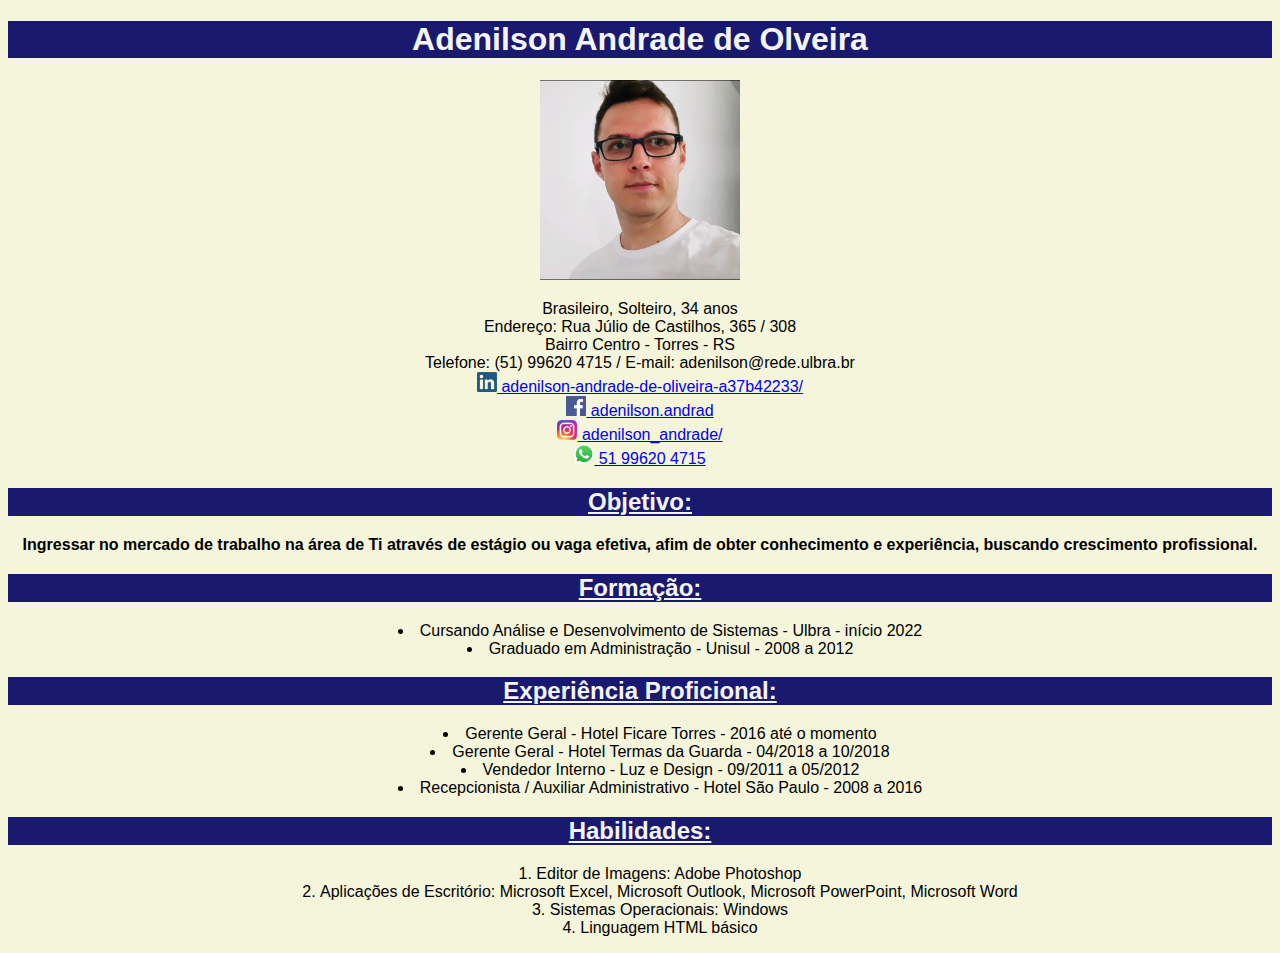
<file: 2022 - 1 Semestre/Introdução ao Desenvolvimento WEB/2022 03 16 aula 02 Projeto Curriculo html/index.html>
<!DOCTYPE html>
<html lang="pt-br">

<head>
    <meta charset="UTF-8">
    <meta http-equiv="X-UA-Compatible" content="IE=edge">
    <meta name="viewport" content="width=device-width, initial-scale=1.0">
    <title>Titulo do documeto</title>
</head>

<body
    style="text-align:center; font-family:Arial, Helvetica, sans-serif, 'Arial Narrow', Arial, sans-serif, sans-serif; background-color:beige;">

    <h1 style="color:whitesmoke; background-color:midnightblue;">

        <b>

            Adenilson Andrade de Olveira

        </b>

    </h1>

    <img src="img/adenilson.jpg" width="200">

    <p>

        Brasileiro, Solteiro, 34 anos

        <br>

        Endereço: Rua Júlio de Castilhos, 365 / 308
        <br>

        Bairro Centro - Torres - RS

        <br>

        Telefone: (51) 99620 4715 / E-mail: adenilson@rede.ulbra.br

        <br>

        <a href="https://www.linkedin.com/in/adenilson-andrade-de-oliveira-a37b42233/#experience" target="blank">

            <img style="width: 20px;" src="img/linckedin.png" alt="Linckedin">

            adenilson-andrade-de-oliveira-a37b42233/

        </a>

        <br>

        <a href="https://www.facebook.com/adenilson.andrad" target="blank">

            <img style="width: 20px;" src="img/facebook.png" alt="Facebook">

            adenilson.andrad

        </a>

        <br>

        <a href="https://www.instagram.com/adenilson_andrade/" target="blank">

            <img style="width: 20px;" src="img/instagram.webp" alt="Instagran">

            adenilson_andrade/

        </a>

        <br>

        <a href="https://api.whatsapp.com/send/?phone=5551996204715" target="blank">

            <img style="width: 20px;" src="img/whatsapp.png" alt="WhatsApp">

            51 99620 4715

        </a>

    </p>

    <h2 style="color:whitesmoke; background-color:midnightblue;">

        <u>

            Objetivo:

        </u>

    </h2>

    <b>

        Ingressar no mercado de trabalho na área de Ti através de estágio ou vaga efetiva, afim de obter
        conhecimento e experiência, buscando crescimento profissional.

    </b>

    <h2 style="color:whitesmoke; background-color:midnightblue;">

        <u>

            Formação:

        </u>

    </h2>

    <ul style="list-style-position: inside;">

        <li style="color: black;">

            Cursando Análise e Desenvolvimento de Sistemas - Ulbra - início 2022

        </li>

        <li style="color: black;">

            Graduado em Administração - Unisul - 2008 a 2012

        </li>

    </ul>

    <h2 style="color:whitesmoke; background-color:midnightblue;">

        <u>

            Experiência Proficional:

        </u>

    </h2>

    <ul style="list-style-position: inside;">

        <li style="color: black;">

            Gerente Geral - Hotel Ficare Torres</a> - 2016 até o momento

        </li>

        <li style="color: black;">

            Gerente Geral - Hotel Termas da Guarda - 04/2018 a 10/2018

        </li>

        <li style="color: black;">

            Vendedor Interno - Luz e Design - 09/2011 a 05/2012

        </li>

        <li style="color: black;">

            Recepcionista / Auxiliar Administrativo - Hotel São Paulo - 2008 a 2016

        </li>

    </ul>

    <h2 style="color:whitesmoke; background-color:midnightblue;">

        <u>

            Habilidades:

        </u>

    </h2>

    <ol style="list-style-position: inside;">

        <li>

            Editor de Imagens: Adobe Photoshop

        </li>

        <li>

            Aplicações de Escritório: Microsoft Excel, Microsoft Outlook, Microsoft PowerPoint, Microsoft Word

        </li>

        <li>

            Sistemas Operacionais: Windows

        </li>

        <li>

            Linguagem HTML básico

        </li>

    </ol>

</body>

</html>
</file>
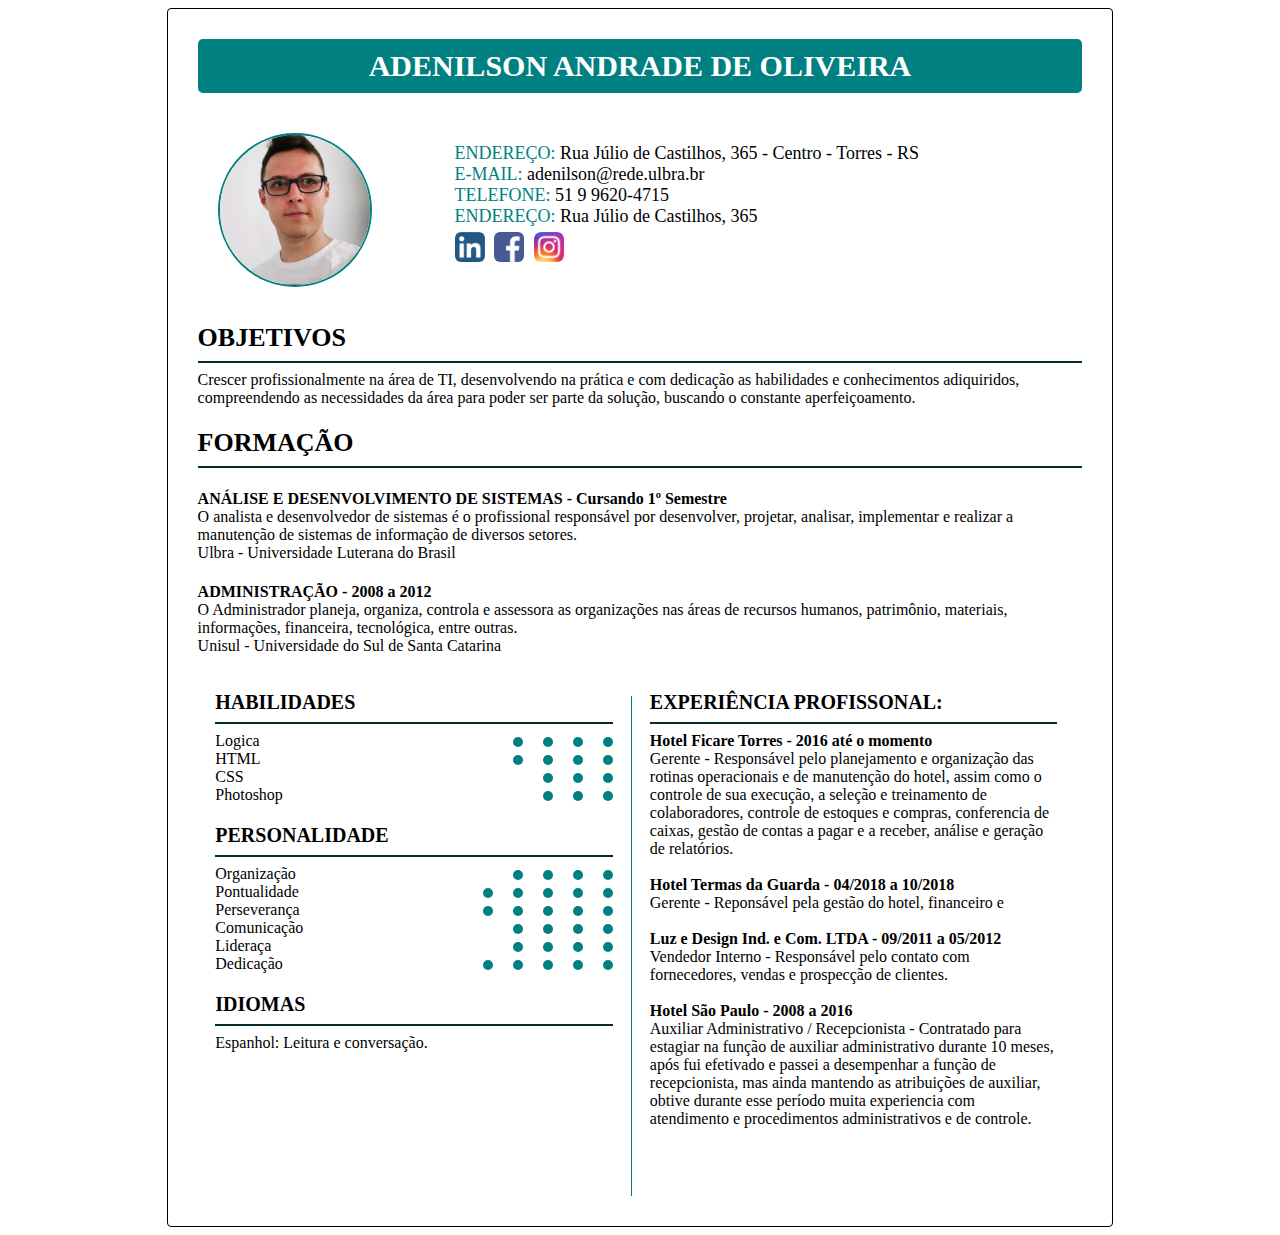
<file: 2022 - 1 Semestre/Introdução ao Desenvolvimento WEB/2022 03 30 aula 05 Projeto Curriculo html/index.html>
<!DOCTYPE html>
<html lang="pt-br">

<head>
    <meta charset="UTF-8">
    <meta http-equiv="X-UA-Compatible" content="IE=edge">
    <meta name="viewport" content="width=device-width, initial-scale=1.0">
    <title>Adenilson Andrade de Oliveira</title>
    <link rel="shortcut icon" href="assets/img/favicon.ico" type="image/x-icon">
    <link rel="stylesheet" href="assets/css/style.css">
</head>

<body>
    <div class="tudo">

        <div class="linha">
            <h1>ADENILSON ANDRADE DE OLIVEIRA</h1>
        </div>

        <div class="linha"></div>

        <div id="foto">
            <img id="img" src="assets/img/adenilson.jpg">
        </div>

        <div id="dados">

            <span class="contato">ENDEREÇO:</span> Rua Júlio de Castilhos, 365 - Centro - Torres - RS<br>
            <span class="contato">E-MAIL:</span> adenilson@rede.ulbra.br<br>
            <span class="contato">TELEFONE:</span> 51 9 9620-4715<br>
            <span class="contato">ENDEREÇO:</span> Rua Júlio de Castilhos, 365<br>
            <a href="https://www.linkedin.com/in/adenilson-andrade-de-oliveira-a37b42233/#experience" target="blank">
                <img id="icone" src="assets/img/linckedin.png" alt="Linckedin"></a>
            <a href="https://www.facebook.com/adenilson.andrad" target="blank">
                <img id="icone" src="assets/img/facebook.png" alt="Facebook"></a>
            <a href="https://www.instagram.com/adenilson_andrade/" target="blank">
                <img id="icone" src="assets/img/instagram.webp" alt="Instagran"></a>

        </div>

        <div class="linha"></div>

        <div id="objetivos">

            <h2>OBJETIVOS</h2>
            <hr>

            <p>Crescer profissionalmente na área de TI, desenvolvendo na prática e com dedicação as habilidades e
                conhecimentos adiquiridos, compreendendo as necessidades da área para poder ser parte da solução,
                buscando o constante aperfeiçoamento.</p>

        </div>

        <div id="formacao">

            <h2>FORMAÇÃO</h2>
            <hr>

            <h4>ANÁLISE E DESENVOLVIMENTO DE SISTEMAS - Cursando 1º Semestre</h4>
            <p>O analista e desenvolvedor de sistemas é o profissional responsável por desenvolver, projetar, analisar,
                implementar e realizar a manutenção de sistemas de informação de diversos setores.<br>
                Ulbra - Universidade Luterana do Brasil</p>

            <h4>ADMINISTRAÇÃO - 2008 a 2012</h4>
            O Administrador planeja, organiza, controla e assessora as organizações nas áreas de recursos humanos,
            patrimônio, materiais, informações, financeira, tecnológica, entre outras.
            <br>
            Unisul - Universidade do Sul de Santa Catarina</p>


        </div>

        <div id="left">
            <div>
                <h3>HABILIDADES</h3>
                <hr>
                <div class="itens">Logica</div>
                <div class="circle"></div>
                <div class="circle"></div>
                <div class="circle"></div>
                <div class="circle"></div>
                <br>
                <div class="itens">HTML</div>
                <div class="circle"></div>
                <div class="circle"></div>
                <div class="circle"></div>
                <div class="circle"></div>
                <br>
                <div class="itens">CSS</div>
                <div class="circle"></div>
                <div class="circle"></div>
                <div class="circle"></div>
                <br>
                <div class="itens">Photoshop</div>
                <div class="circle"></div>
                <div class="circle"></div>
                <div class="circle"></div>
            </div>
<br>
            <div>
                <h3>PERSONALIDADE</h3>
                <hr>
                <div class="itens">Organização</div>
                <div class="circle"></div>
                <div class="circle"></div>
                <div class="circle"></div>
                <div class="circle"></div>
                <br>
                <div class="itens">Pontualidade</div>
                <div class="circle"></div>
                <div class="circle"></div>
                <div class="circle"></div>
                <div class="circle"></div>
                <div class="circle"></div>
                <br>
                <div class="itens">Perseverança</div>
                <div class="circle"></div>
                <div class="circle"></div>
                <div class="circle"></div>
                <div class="circle"></div>
                <div class="circle"></div>
                <br>
                <div class="itens">Comunicação</div>
                <div class="circle"></div>
                <div class="circle"></div>
                <div class="circle"></div>
                <div class="circle"></div>
                <br>
                <div class="itens">Lideraça</div>
                <div class="circle"></div>
                <div class="circle"></div>
                <div class="circle"></div>
                <div class="circle"></div>
                <br>
                <div class="itens">Dedicação</div>
                <div class="circle"></div>
                <div class="circle"></div>
                <div class="circle"></div>
                <div class="circle"></div>
                <div class="circle"></div>
                <br>
            </div>

            <div>
                <h3>IDIOMAS</h3>
                <hr>
                <div class="itens">Espanhol: Leitura e conversação.</div>
                <br>
            </div>
        </div>

        <div id="middle"></div>

        <div class="right"></div>
        <div id="right">

            <h3>EXPERIÊNCIA PROFISSONAL:</h3>
            <hr>

            <b>Hotel Ficare Torres - 2016 até o momento</b><br>
            Gerente - Responsável pelo planejamento e organização das rotinas operacionais e de manutenção do hotel,
            assim como o
            controle de sua execução, a seleção e treinamento de colaboradores, controle de estoques e compras,
            conferencia de caixas, gestão de contas a pagar e a receber, análise e geração de relatórios.<br><br>
            <b>Hotel Termas da Guarda - 04/2018 a 10/2018</b><br>
            Gerente - Reponsável pela gestão do hotel, financeiro e <br><br>
            <b>Luz e Design Ind. e Com. LTDA - 09/2011 a 05/2012</b><br>
            Vendedor Interno - Responsável pelo contato com fornecedores, vendas e prospecção de clientes.<br><br>
            <b>Hotel São Paulo - 2008 a 2016</b><br>
            Auxiliar Administrativo / Recepcionista - Contratado para estagiar na função de
            auxiliar administrativo durante 10 meses, após fui efetivado e passei a desempenhar a função de
            recepcionista, mas ainda mantendo as atribuições de auxiliar, obtive durante esse período muita experiencia
            com atendimento e procedimentos administrativos e de controle.<br>

        </div>


        <div class="linha"></div>

    </div>
</body>

</html>
</file>
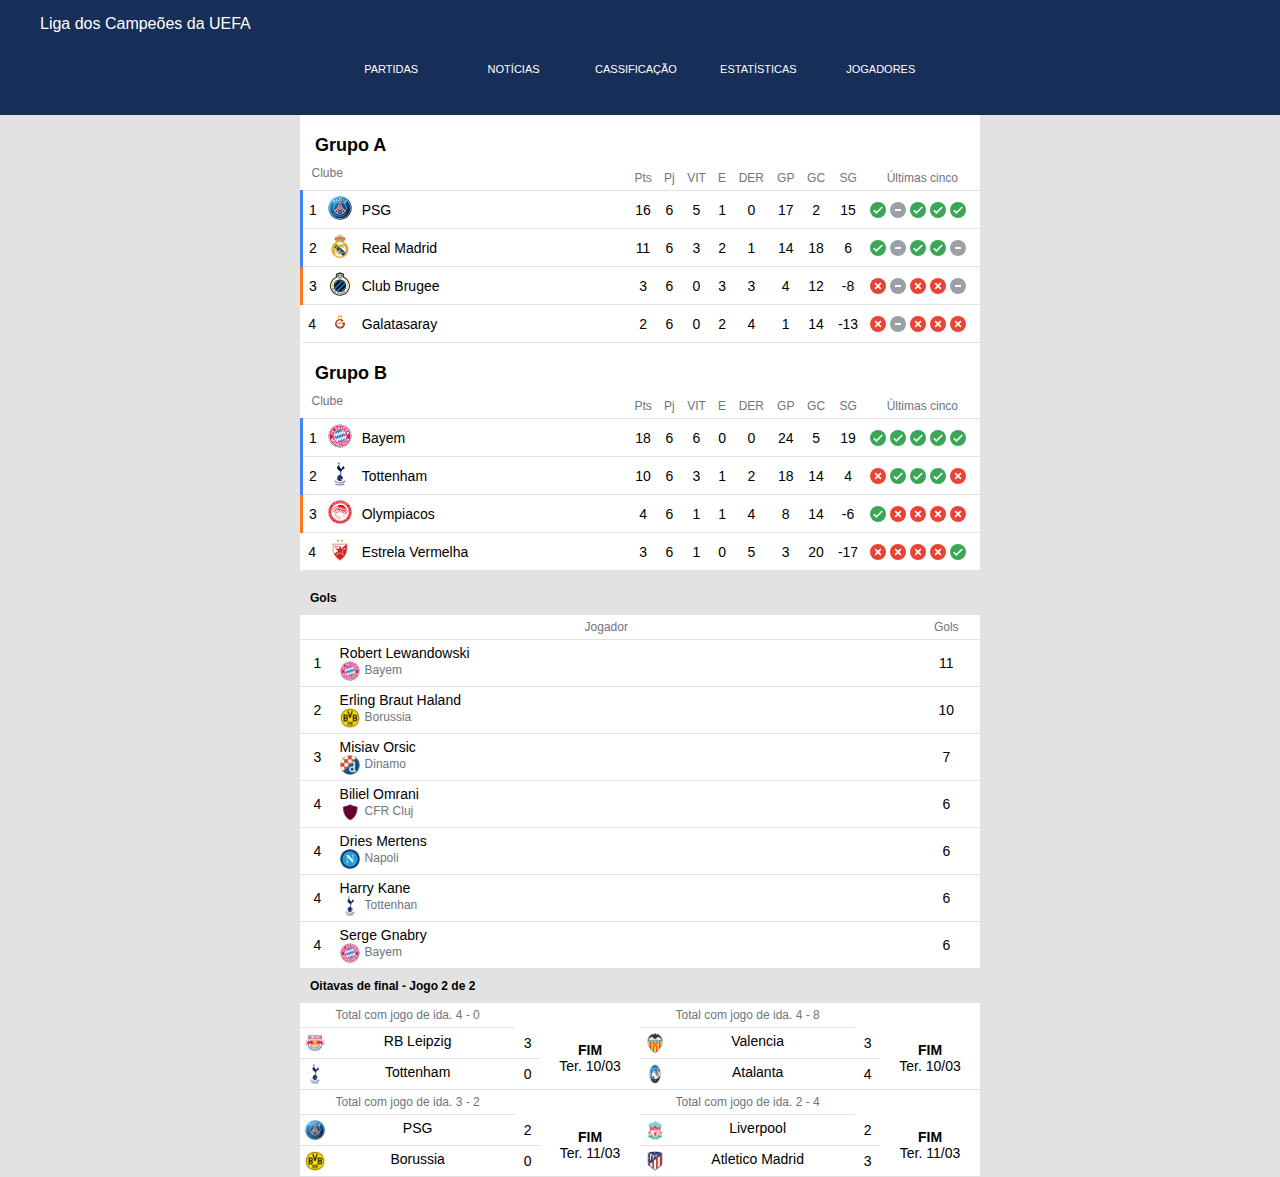
<file: 2022 - 1 Semestre/Introdução ao Desenvolvimento WEB/2022 04 06 aula 06 Projeto Tabelas html/index.html>
<!DOCTYPE html>
<html lang="pt-br">

<head>
    <meta charset="UTF-8">
    <meta http-equiv="X-UA-Compatible" content="IE=edge">
    <meta name="viewport" content="width=device-width, initial-scale=1.0">
    <title>Projeto Tabelas</title>
    <link rel="shortcut icon" href="assets/img/favicon.ico" type="image/x-icon">
    <link rel="stylesheet" href="assets/css/style.css">
</head>

<body>
    <div class="divTudo">

        <div class="divlinha">
            <!--Menu-->

            <div id="divCabecalho">
                <h1 id="h1TituloCabecalho">Liga dos Campeões da UEFA</h1>
                <div class="divMenu">
                    <div class="itemMenu"><a href="#partidas">PARTIDAS</a></div>
                    <div class="itemMenu"><a href="#noticias">NOTÍCIAS</a></div>
                    <div class="itemMenu"><a href="#classificacao">CASSIFICAÇÃO</a></div>
                    <div class="itemMenu"><a href="#estatisticas">ESTATÍSTICAS</a></div>
                    <div class="itemMenu"><a href="#jogadores">JOGADORES</a></div>
                </div>
            </div>
        </div>

        <div class="divLinha">
            <!--Tabela Classificacao-->

            <div id="divClassificacao">
                <h3 class="h3TituloGrupo">Grupo A</h3>
                <table class="tableClassificacao">

                    <tr>
                        <th class="thNomeClube" colspan="3">Clube</th>
                        <th>Pts</th>
                        <th>Pj</th>
                        <th>VIT</th>
                        <th>E</th>
                        <th>DER</th>
                        <th>GP</th>
                        <th>GC</th>
                        <th>SG</th>
                        <th class="thUltimasCinco">Últimas cinco</th>
                    </tr>
                    <tr>
                        <td class="bordaEsquerdaUm">1</td>
                        <td class="tdLogoTime"><img class="imgLogoTime" src="assets/img/psg.png"></td>
                        <td class="tdNomeClube">PSG</td>
                        <td>16</td>
                        <td>6</td>
                        <td>5</td>
                        <td>1</td>
                        <td>0</td>
                        <td>17</td>
                        <td>2</td>
                        <td>15</td>
                        <th class="thUltimasCinco">
                            <div class="divVit"></div>
                            <div class="divEmp"></div>
                            <div class="divVit"></div>
                            <div class="divVit"></div>
                            <div class="divVit"></div>
                            </td>
                    </tr>
                    <tr>
                        <td class="bordaEsquerdaUm">2</td>
                        <td class="tdLogoTime"><img class="imgLogoTime" src="assets/img/realmadrid.png"></td>
                        <td class="tdNomeClube">Real Madrid</td>
                        <td>11</td>
                        <td>6</td>
                        <td>3</td>
                        <td>2</td>
                        <td>1</td>
                        <td>14</td>
                        <td>18</td>
                        <td>6</td>
                        <th class="thUltimasCinco">
                            <div class="divVit"></div>
                            <div class="divEmp"></div>
                            <div class="divVit"></div>
                            <div class="divVit"></div>
                            <div class="divEmp"></div>
                            </td>
                    </tr>
                    <tr>
                        <td class="bordaEsquerdaDois">3</td>
                        <td class="tdLogoTime"><img class="imgLogoTime" src="assets/img/club_brugge.png"></td>
                        <td class="tdNomeClube">Club Brugee
                        </td>
                        <td>3</td>
                        <td>6</td>
                        <td>0</td>
                        <td>3</td>
                        <td>3</td>
                        <td>4</td>
                        <td>12</td>
                        <td>-8</td>
                        <th class="thUltimasCinco">
                            <div class="divDer"></div>
                            <div class="divEmp"></div>
                            <div class="divDer"></div>
                            <div class="divDer"></div>
                            <div class="divEmp"></div>
                            </td>
                    </tr>
                    <tr>
                        <td>4</td>
                        <td class="tdLogoTime"><img class="imgLogoTime" src="assets/img/galatasaray.png"></td>
                        <td class="tdNomeClube">Galatasaray</td>
                        <td>2</td>
                        <td>6</td>
                        <td>0</td>
                        <td>2</td>
                        <td>4</td>
                        <td>1</td>
                        <td>14</td>
                        <td>-13</td>
                        <th class="thUltimasCinco">
                            <div class="divDer"></div>
                            <div class="divEmp"></div>
                            <div class="divDer"></div>
                            <div class="divDer"></div>
                            <div class="divDer"></div>
                            </td>
                    </tr>
                </table>

                <h3 class="h3TituloGrupo">Grupo B</h3>
                <table class="tableClassificacao">
                    <tr>
                        <th class="thNomeClube" colspan="3">Clube</th>
                        <th>Pts</th>
                        <th>Pj</th>
                        <th>VIT</th>
                        <th>E</th>
                        <th>DER</th>
                        <th>GP</th>
                        <th>GC</th>
                        <th>SG</th>
                        <th class="thUltimasCinco">Últimas cinco</th>
                    </tr>
                    <tr>
                        <td class="bordaEsquerdaUm">1</td>
                        <td class="tdLogoTime"><img class="imgLogoTime" src="assets/img/bayem.png"></td>
                        <td class="tdNomeClube">Bayem</td>
                        </td>
                        <td>18</td>
                        <td>6</td>
                        <td>6</td>
                        <td>0</td>
                        <td>0</td>
                        <td>24</td>
                        <td>5</td>
                        <td>19</td>
                        <th class="thUltimasCinco">
                            <div class="divVit"></div>
                            <div class="divVit"></div>
                            <div class="divVit"></div>
                            <div class="divVit"></div>
                            <div class="divVit"></div>
                            </td>
                    </tr>
                    <tr>
                        <td class="bordaEsquerdaUm">2</td>
                        <td class="tdLogoTime"><img class="imgLogoTime" src="assets/img/tottenham.png"></td>
                        <td class="tdNomeClube">Tottenham</td>
                        </td>
                        <td>10</td>
                        <td>6</td>
                        <td>3</td>
                        <td>1</td>
                        <td>2</td>
                        <td>18</td>
                        <td>14</td>
                        <td>4</td>
                        <th class="thUltimasCinco">
                            <div class="divDer"></div>
                            <div class="divVit"></div>
                            <div class="divVit"></div>
                            <div class="divVit"></div>
                            <div class="divDer"></div>
                            </td>
                    </tr>
                    <tr>
                        <td class="bordaEsquerdaDois">3</td>
                        <td class="tdLogoTime"><img class="imgLogoTime" src="assets/img/olympiacos.png"></td>
                        <td class="tdNomeClube">Olympiacos</td>
                        </td>
                        <td>4</td>
                        <td>6</td>
                        <td>1</td>
                        <td>1</td>
                        <td>4</td>
                        <td>8</td>
                        <td>14</td>
                        <td>-6</td>
                        <th class="thUltimasCinco">
                            <div class="divVit"></div>
                            <div class="divDer"></div>
                            <div class="divDer"></div>
                            <div class="divDer"></div>
                            <div class="divDer"></div>
                            </td>
                    </tr>
                    <tr>
                        <td>4</td>
                        <td class="tdLogoTime"><img class="imgLogoTime" src="assets/img/estrela_vermelha.png"></td>
                        <td class="tdNomeClube">Estrela Vermelha</td>
                        <td>3</td>
                        <td>6</td>
                        <td>1</td>
                        <td>0</td>
                        <td>5</td>
                        <td>3</td>
                        <td>20</td>
                        <td>-17</td>
                        <th class="thUltimasCinco">
                            <div class="divDer"></div>
                            <div class="divDer"></div>
                            <div class="divDer"></div>
                            <div class="divDer"></div>
                            <div class="divVit"></div>
                            </td>
                    </tr>
                </table>
            </div>
        </div>

        <div class="divLinha">
            <!--Tabela Goleadores-->

            <div id="divGoleadores">
                <h2 class="h2TituloSessao">Gols</h2>
                <table class="tableGoleadores">
                    <tr>
                        <th colspan="2">Jogador</th>
                        <th>Gols</th>
                    </tr>
                    <tr>
                        <td>1</td>
                        <td class="tdJogador">
                            <div>Robert Lewandowski</div>
                            <img class="imgLogoTimeGols" src="assets/img/bayem.png">
                            <span class="spanNomeClube">Bayem</span>
                        </td>
                        <td>11</td>
                    </tr>

                    <tr>
                        <td>2</td>
                        <td class="tdJogador">
                            <div>Erling Braut Haland</div>
                            <img class="imgLogoTimeGols" src="assets/img/borussia.png">
                            <span class="spanNomeClube">Borussia</span>
                        </td>
                        <td>10</td>
                    </tr>

                    <tr>
                        <td>3</td>
                        <td class="tdJogador">
                            <div>Misiav Orsic</div>
                            <img class="imgLogoTimeGols" src="assets/img/dinamo.png">
                            <span class="spanNomeClube">Dinamo</span>
                        </td>
                        <td>7</td>
                    </tr>

                    <tr>
                        <td>4</td>
                        <td class="tdJogador">
                            <div>Biliel Omrani</div>
                            <img class="imgLogoTimeGols" src="assets/img/cfr.png">
                            <span class="spanNomeClube">CFR Cluj</span>
                        </td>
                        <td>6</td>
                    </tr>

                    <tr>
                        <td>4</td>
                        <td class="tdJogador">
                            <div>Dries Mertens</div>
                            <img class="imgLogoTimeGols" src="assets/img/napoli.png">
                            <span class="spanNomeClube">Napoli</span>
                        </td>
                        <td>6</td>
                    </tr>

                    <tr>
                        <td>4</td>
                        <td class="tdJogador">
                            <div>Harry Kane</div>
                            <img class="imgLogoTimeGols" src="assets/img/tottenham.png">
                            <span class="spanNomeClube">Tottenhan</span>
                        </td>
                        <td>6</td>
                    </tr>

                    <tr>
                        <td>4</td>
                        <td class="tdJogador">
                            <div>Serge Gnabry</div>
                            <img class="imgLogoTimeGols" src="assets/img/bayem.png">
                            <span class="spanNomeClube">Bayem</span>
                        </td>
                        <td>6</td>
                    </tr>

                </table>
            </div>
        </div>

        <div class="divLinha">
            <!--Tabela Jogos-->

            <div id="divJogos">
                <h2 class="h2TituloSessao">Oitavas de final - Jogo 2 de 2</h2>
                <table class="tableJogos">
                    <tr>
                        <th>Total com jogo de ida. 4 - 0</th>
                    </tr>
                    <tr>
                        <td colspan="2"><img class="imgLogoTimeGols" src="assets/img/rb_leipzig.png">
                            RB Leipzig
                        </td>
                        <td>3</td>
                        <td rowspan="2"><strong>FIM</strong><br>Ter. 10/03</td>
                    </tr>
                    </tr>
                    <tr>
                        <td colspan="2"><img class="imgLogoTimeGols" src="assets/img/tottenham.png">
                            Tottenham
                        </td>
                        <td>0</td>
                    </tr>
                    <tr>
                        <th>Total com jogo de ida. 3 - 2</th>
                    </tr>
                    <tr>
                        <td colspan="2"><img class="imgLogoTimeGols" src="assets/img/psg.png">
                            PSG
                        </td>
                        <td>2</td>
                        <td rowspan="2"><strong>FIM</strong><br>Ter. 11/03</td>
                    </tr>
                    </tr>
                    <tr>
                        <td colspan="2"><img class="imgLogoTimeGols" src="assets/img/borussia.png">
                            Borussia
                        </td>
                        <td>0</td>
                    </tr>
                </table>
            </div>
            <div id="divJogos">
                <table class="tableJogos">
                    <tr>
                        <th>Total com jogo de ida. 4 - 8</th>
                    </tr>
                    <tr>
                        <td colspan="2"><img class="imgLogoTimeGols" src="assets/img/valencia.png">
                            Valencia
                        </td>
                        <td>3</td>
                        <td rowspan="2"><strong>FIM</strong><br>Ter. 10/03</td>
                    </tr>
                    </tr>
                    <tr>
                        <td colspan="2"><img class="imgLogoTimeGols" src="assets/img/atalanta.png">
                            Atalanta
                        </td>
                        <td>4</td>
                    </tr>
                    <tr>
                        <th>Total com jogo de ida. 2 - 4</th>
                    </tr>
                    <tr>
                        <td colspan="2"><img class="imgLogoTimeGols" src="assets/img/liverpool.png">
                            Liverpool
                        </td>
                        <td>2</td>
                        <td rowspan="2"><strong>FIM</strong><br>Ter. 11/03</td>
                    </tr>
                    </tr>
                    <tr>
                        <td colspan="2"><img class="imgLogoTimeGols" src="assets/img/atletico_madrid.png">
                            Atletico Madrid
                        </td>
                        <td>3</td>
                    </tr>
                </table>
            </div>
        </div>
    </div>
</body>

</html>
</file>
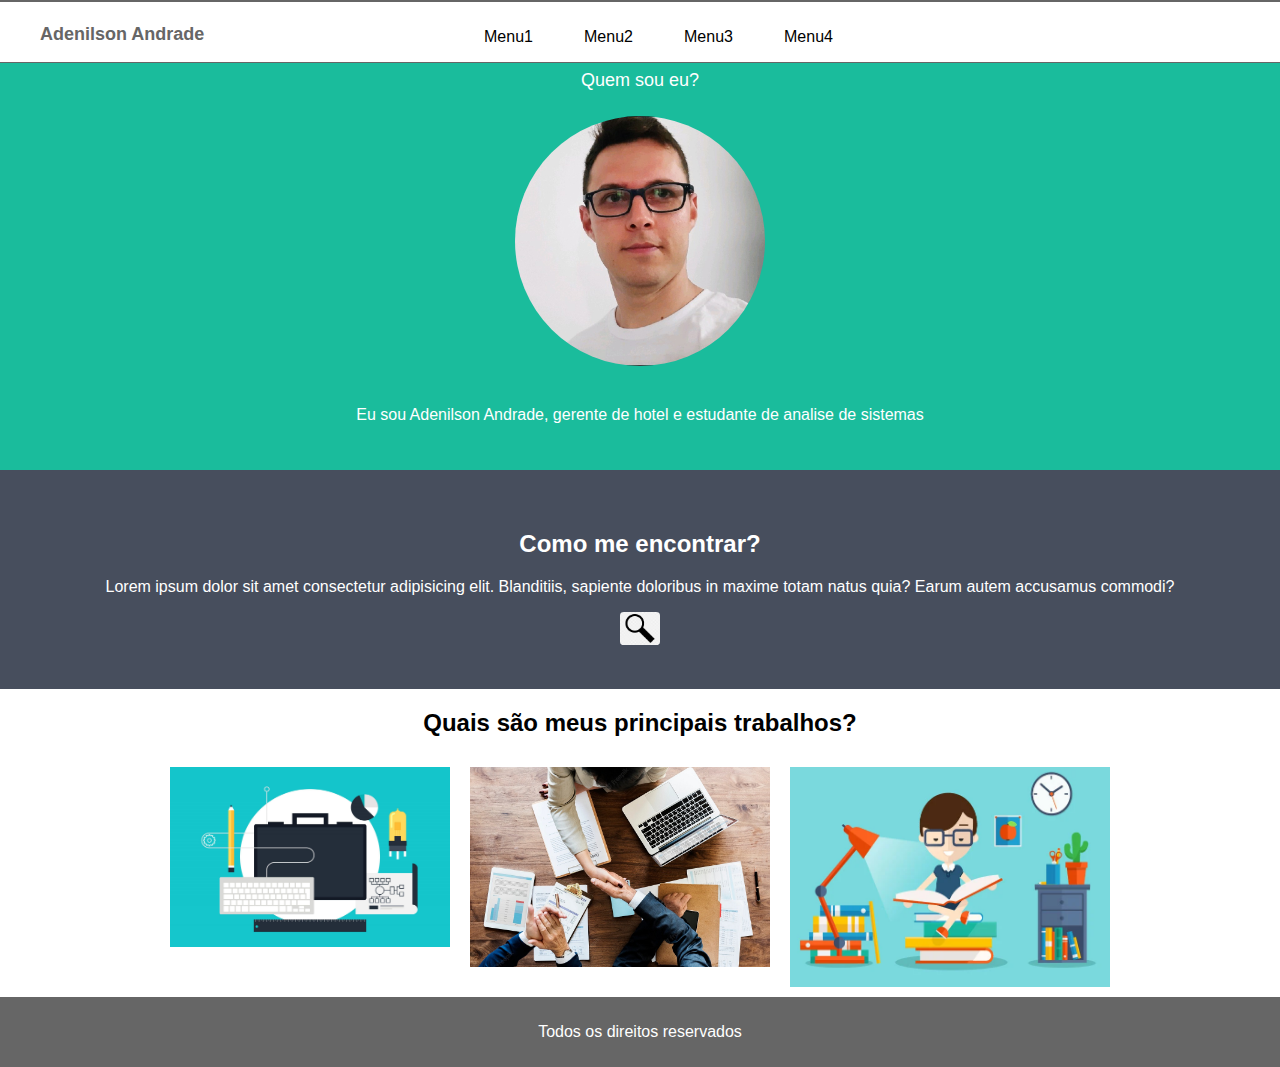
<file: 2022 - 1 Semestre/Introdução ao Desenvolvimento WEB/2022 04 27 aula 10 Projeto Portfólio html/index.html>
<!DOCTYPE html>
<html lang="pt-br">

<head>
    <meta charset="UTF-8">
    <meta http-equiv="X-UA-Compatible" content="IE=edge">
    <meta name="viewport" content="width=device-width, initial-scale=1.0">
    <title>Document</title>
    <link rel="stylesheet" href="assets/css/style.css">

</head>

<body>
    <div class="topo">
        <div class="logo">

            <h1 id="logo">Adenilson Andrade</1>
        </div>
        <nav>

            <ul>
                <li class="itemMenu">
                    <a href="#link1">Menu1</a>
                </li>
                <li class="itemMenu">
                    <a href="#link2">Menu2</a>
                </li>
                <li class="itemMenu">
                    <a href="#link3">Menu3</a>
                </li>
                <li class="itemMenu">
                    <a href="#link4">Menu4</a>
                </li>
            </ul>

        </nav>

    </div>
    <header>
        <h2 id=sobre>Quem sou eu?</h2>
        <img class="imgFoto" src="assets/img/adenilson.jpg">
        <p>Eu sou Adenilson Andrade, gerente de hotel e estudante de analise de sistemas</p>
    </header>


    <div class="local">
        <h2>Como me encontrar?</h2>
        <p>Lorem ipsum dolor sit amet consectetur adipisicing elit. Blanditiis, sapiente doloribus in maxime totam natus
            quia? Earum autem accusamus commodi?</p>
        <img class="imgLupa" src="assets/img/lupa.png" alt="lupa">
    </div>




    <section>

        <div id="trabalhos">
                <h2>Quais são meus principais trabalhos?</h2>

<img class="imgTrabalhos" width="280px" height="180px" src="assets/img/1.jpg" alt="projetos">
<img class="imgTrabalhos" width="300px" height="200px" src="assets/img/2.jpg" alt="projetos">
<img class="imgTrabalhos" width="320px" height="220px" src="assets/img/3.png" alt="projetos">
</div>


    </section>


    <footer>
        <p>Todos os direitos reservados </p>
    </footer>
</body>

</html>
</file>
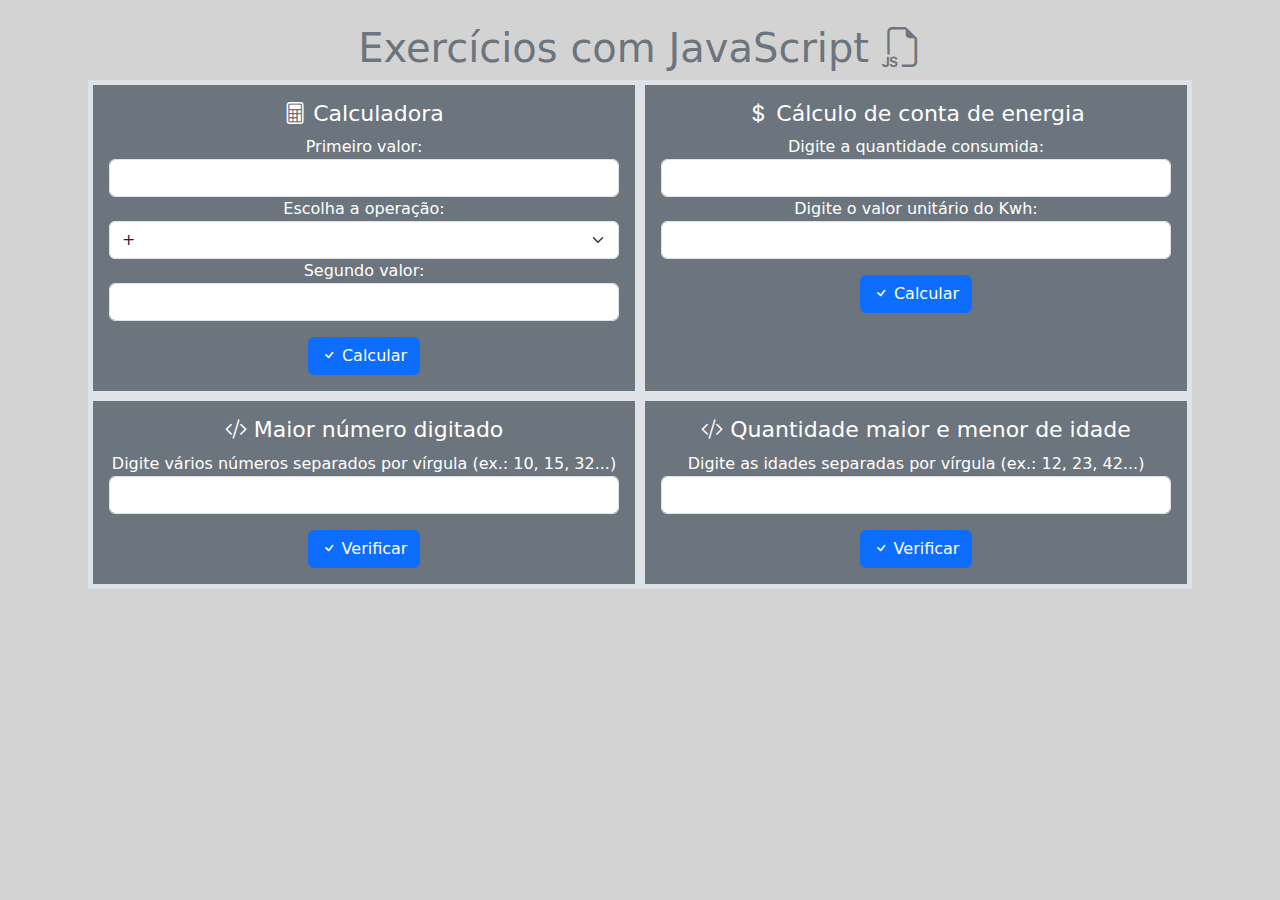
<file: 2022 - 1 Semestre/Introdução ao Desenvolvimento WEB/2022 06 01 aula 17 Exercícios com JavaScript/index.html>
<!DOCTYPE html>
<html lang="pt-br">

<head>
    <meta charset="UTF-8">
    <meta http-equiv="X-UA-Compatible" content="IE=edge">
    <meta name="viewport" content="width=device-width, initial-scale=1.0">

    <!-- Latest compiled and minified CSS -->
    <link href="https://cdn.jsdelivr.net/npm/bootstrap@5.1.3/dist/css/bootstrap.min.css" rel="stylesheet">

    <!-- Latest compiled JavaScript -->
    <script src="https://cdn.jsdelivr.net/npm/bootstrap@5.1.3/dist/js/bootstrap.bundle.min.js"></script>

    <link rel="stylesheet" href="https://cdn.jsdelivr.net/npm/bootstrap-icons@1.8.3/font/bootstrap-icons.css">

    <link rel="stylesheet" href="assets/css/style.css">
    <title>Exercícios com JavaScript</title>
</head>

<body class="p-4">
    <header class="text-center text-secondary">
        <h1>Exercícios com JavaScript <i class="bi bi-filetype-js"></i></h1>
    </header>

    <div class="container-fluid text-center">
        <div class="row">
            <div class="col-md-6 p-3 bg-secondary text-white border border-5">
                <h2><i class="bi bi-calculator"></i> Calculadora</h2>
                <div id="Exercicio01">
                    <form action="#">
                        <div>
                            <label for="" class="form-label mb-0">Primeiro valor:</label>
                            <input type="text" class="form-control" name="" id="num1">
                        </div>
                        <label for="" class="form-label mb-0">Escolha a operação:</label>
                        <select class="form-select" id="operacao">
                            <option value="+">+</option>
                            <option value="-">-</option>
                            <option value="*">*</option>
                            <option value="/">/</option>
                        </select>
                        <form action="#">
                            <div>
                                <label for="" class="form-label mb-0">Segundo valor:</label>
                                <input type="text" class="form-control" name="" id="num2">
                            </div>
                            <div class="m-1 p-1" id="resultado"></div>
                            <button type="button" class="btn btn-primary" onclick="calcular()"><i
                                    class="bi bi-check"></i> Calcular</button>
                        </form>
                </div>
            </div>

            <div class="col-md-6 p-3 bg-secondary text-white border border-5">
                <div id="Exercicio02">
                    <h2><i class="bi bi-currency-dollar"></i> Cálculo de conta de energia</h2>
                    <div>
                        <label for="" class="form-label mb-0">Digite a quantidade consumida:</label>
                        <input type="text" class="form-control" name="" id="quantidade">
                    </div>
                    <div>
                        <label for="" class="form-label mb-0">Digite o valor unitário do Kwh:</label>
                        <input type="text" class="form-control" name="" id="valorUnitario">
                    </div>
                    <div class="m-1 p-1" id="valorFinal"></div>
                    <button type="button" class="btn btn-primary" onclick="calcularConta()"><i class="bi bi-check"></i>
                        Calcular</button>
                </div>
            </div>
        </div>

        <div class="row">
            <div class="col-md-6 p-3 bg-secondary text-white border border-5">
                <div id="Exercicio03">
                    <h2><i class="bi bi-code-slash"></i> Maior número digitado</h2>
                    <div>
                        <label for="" class="form-label mb-0">Digite vários números separados por vírgula (ex.: 10, 15,
                            32...)</label>
                        <input type="text" class="form-control" name="" id="numeros">
                    </div>
                    <div class="m-1 p-1" id="maiorNumero"></div>
                    <button type="button" class="btn btn-primary" onclick="verificaMaior()"><i class="bi bi-check"></i>
                        Verificar</button>
                </div>
            </div>

            <div class="col-md-6 p-3 bg-secondary text-white border border-5">
                <div id="Exercicio04">
                    <h2><i class="bi bi-code-slash"></i> Quantidade maior e menor de idade</h2>
                    <div>
                        <label for="" class="form-label mb-0">Digite as idades separadas por vírgula (ex.: 12, 23,
                            42...)</label>
                        <input type="text" class="form-control" name="" id="idades">
                    </div>
                    <div class="m-1 p-1" id="mostraIdades"></div>
                    <button type="button" class="btn btn-primary" onclick="verificaIdades()"><i class="bi bi-check"></i>
                        Verificar</button>
                </div>
            </div>
        </div>
    </div>

    <script src="assets/scripts/scripts.js"></script>

</body>

</html>
</file>
<file: 2022 - 1 Semestre/Introdução ao Desenvolvimento WEB/2022 03 30 aula 05 Projeto Curriculo html/assets/css/style.css>
.tudo{
    width: 70%;
    margin: 0 auto;
    border-radius: 4px;
    border: solid 1px;
    padding: 30px 30px 30px 30px;
}
.linha{
    clear:both;
}
#left{
    width: 45%;
    float: left;
    margin-left: 2%;
    margin-right: 2%;
}
#middle{
    width:1px;
    height: 500px;
    margin-top: 25px;
    float:left;
    background-color:teal;
}
#right{
    width: 46%;
    float: left;
    margin-left: 2%;
    margin-right: 2%;
}
body{
    font-family:Cambria, Cochin, Georgia, Times, 'Times New Roman', serif;
    text-align: left;
}
h1{
    background-color: teal;
    border-radius: 5px;
    color: white;
    font-size: 30px;
    margin-top: 0px;
    padding: 10px;
    text-align: center;
}
h2{
    font-size: 26px;
    text-align: left;
    margin-bottom: 0px;

}
h3{
    font-size: 20px;
    margin-bottom: 0px;
}
h4{
    margin-bottom: 0;
}
hr{
    border-color: teal;
    border-width: 0;
    border-top-width: 2px;
}
p{
    margin-top: 0;
}
#img{
    max-width: 150px;
    border-radius: 50%;
    border: solid 2px teal;
    margin-top: 10px;
    margin-left: 10px;
}
#icone{
    max-width: 30px;
    margin-top: 5px;
    margin-right: 5px;
    border-radius: 20%;
}
#foto{
    width: 20%;
    float: left;
    padding: 10px;
}
#dados{
    width: 60%;
    float: left;
    text-align: left;
    vertical-align: middle;
    margin-top: 30px;
    margin-left: 60px;
    font-size: 18px;
}
.circle{
    width: 10px;
    height: 10px;
    background-color: teal;
    border-radius: 50%;
    float: right;
    margin-top: 5px;
    margin-left: 20px;
}
.itens{
    float:left
}
.contato{
    color:teal
}
</file>
<file: 2022 - 1 Semestre/Introdução ao Desenvolvimento WEB/2022 04 06 aula 06 Projeto Tabelas html/assets/css/style.css>
* {
    margin: 0 auto;
}

a,
a:link,
a:hover,
a:visited {
    text-decoration: none;
    color: #fff;
}

body {
    background-color: #e2e2e2;
}

.divTudo {
    font-family: arial, sans-serif;
}

.divLinha {
    clear: both;
}

.h2TituloSessao {
    font-size: 12px;
    padding: 10px 0 10px 10px;
    background-color: #e2e2e2;
}

table,
td,
th {
    border-bottom: solid 1px #e2e2e2;
    border-collapse: collapse;
    padding: 5px 5px 5px 5px;
    border: solid px;
}

th {
    color: #70757a;
    font-weight: normal;
    font-size: 12px;
    text-align: center;
}

td {
    font-size: 14px;
    text-align: center;
}

#divCabecalho {
    background-color: #162e58;
    min-height: 100px;
    padding: 15px 0 0 40px;
    position: relative;
}

#h1TituloCabecalho {
    color: #fff;
    float: left;
    min-width: 50%;
    font-size: 16px;
    text-align: left;
    font-weight: normal;
}

.divMenu {
    width: 680px;
    clear: both;
    text-align: center;
    padding: 30px 0px 50px 20px;
}

.itemMenu {
    float: left;
    color: #fff;
    text-align: center;
    width: 18%;
    height: 40px;
    font-size: 11px;
}

.itemMenu:hover {
    background-color: #112444;
}

.h3TituloGrupo {
    margin-bottom: 10px;
    padding: 20px 0 0 15px;
    font-size: 18px;
}

#divClassificacao {
    width: 680px;
    background-color: #fff;
}

.tableClassificacao {
    width: 100%;
    text-align: center;
    font-size: 12px;
    background-color: #fff;
}

#divGoleadores {
    width: 680px;
    padding: 10px 0px 0px 0px;
}

.tableGoleadores {
    width: 100%;
    text-align: left;
    font-size: 12px;
    background-color: #fff;
}

#divJogos {

    width: 680px;
    min-width: 680px;
}

.tableJogos {
    float: left;
    width: 340px;
    text-align: left;
    font-size: 12px;
    background-color: #fff;
}

.imgLogoTime {
    width: 24px;
    height: 24px;
}

.imgLogoTimeGols {
    float: left;
    width: 20px;
    height: 20px;
}

.bordaEsquerdaUm {
    border-left: solid 3px #4285F4;
}

.bordaEsquerdaDois {
    border-left: solid 3px #FA7B17;
}

.divVit {
    float: left;
    background-image: url(../img/v.svg);
    background-repeat: no-repeat;
    margin-right: 4px;
    height: 16px;
    width: 16px;
}

.divEmp {
    float: left;
    background-image: url(../img/e.svg);
    background-repeat: no-repeat;
    margin-right: 4px;
    height: 16px;
    width: 16px;
}

.divDer {
    float: left;
    background-image: url(../img/d.svg);
    background-repeat: no-repeat;
    margin-right: 4px;
    height: 16px;
    width: 16px;
}

.thNomeClube {
    width: 40%;
    text-align: left;
    padding: 0 0px 10px 10px;
}

.tdJogador {
    width: 85%;
    text-align: left;
    padding: 5px 5px 5px 5px;
}

.spanNomeClube {
    color: #70757a;
    font-size: 12px;
    padding: 5px;
}

.thUltimasCinco {
    width: 17%;
}

.tdNomeClube {
    width: 40%;
    text-align: left;
}

.tdLogoTime {
    width: 5%;
}
</file>
<file: 2022 - 1 Semestre/Introdução ao Desenvolvimento WEB/2022 04 27 aula 10 Projeto Portfólio html/assets/css/style.css>
body {
    margin: auto 0;
    font-family: Arial, Helvetica, sans-serif;
}

header {
    background-color: #1abc9c;
    color: #fff;
    text-align: center;
    padding: 50px 0 50px 0;
    margin-bottom: -20px;
    
}

.topo {
    position: fixed;
    width: 100%;
    height: 60px;
    background-color: #fff;
    color: #666;
    font-size: 16px;
    border-top: solid 2px #666;
    border-bottom: solid 1px #666;
}

#logo {
    width: 30%;
    float: left;
    text-align: left;
    font-size: 18px;
    margin-left: 30px;
    padding: 10px;
}

section {
    display: flex;
}

.local{
    background-color: #474e5d;
    width: 100%;
    text-align: center;
    vertical-align: middle;
    color: #fff;
    padding: 40px 0 40px 0;

}

nav {
    float: left;
    padding: 10px;

}

.itemMenu {
    float: left;
    margin-right: 20px;
    min-width: 80px;
}

ul li {
    list-style: none;
    text-decoration: none;
}

a,
a:link {
    text-decoration: none;
    color: black;
}

a:hover {
    background-color: #666;
    color: #fff;
    padding: 20px;
    margin-top: -20px;
    margin-left: -20px;
    transition: 100ms all;
}

h2{
    text-align: center;
}

#sobre {
    margin-top: 20px;
    font-size: 18px;
    font-weight: normal;
}
.imgFoto {
    margin-top: 10px;
    margin-left: auto;
    margin-right: auto;
    margin-bottom: 20px;
    width: 250px;
    height: 250px;
    border-radius: 50%;
}

.imgLupa{
    width: 40px;
    border-radius: 10%;
}

#trabalhos{
    margin-left: auto;
    margin-right: auto;
}

.imgTrabalhos{
    float:left;
    padding: 10px 10px 10px 10px;
}

article {
    width: 80%;
    padding: 30px;
    background-color: slategray;
}

aside {
    width: 10%;
    padding: 30px;
}

footer {
    background-color: #666;
    width: 100%;
    color: #fff;
    text-align: center;
    padding: 10px 0 10px 0;
}
</file>
<file: 2022 - 1 Semestre/Introdução ao Desenvolvimento WEB/2022 06 01 aula 17 Exercícios com JavaScript/assets/css/style.css>
body{
    max-width: 90%;
    margin: auto;
    background-color:lightgrey;
}
h2{
    font-size: 22px;
}
</file>
